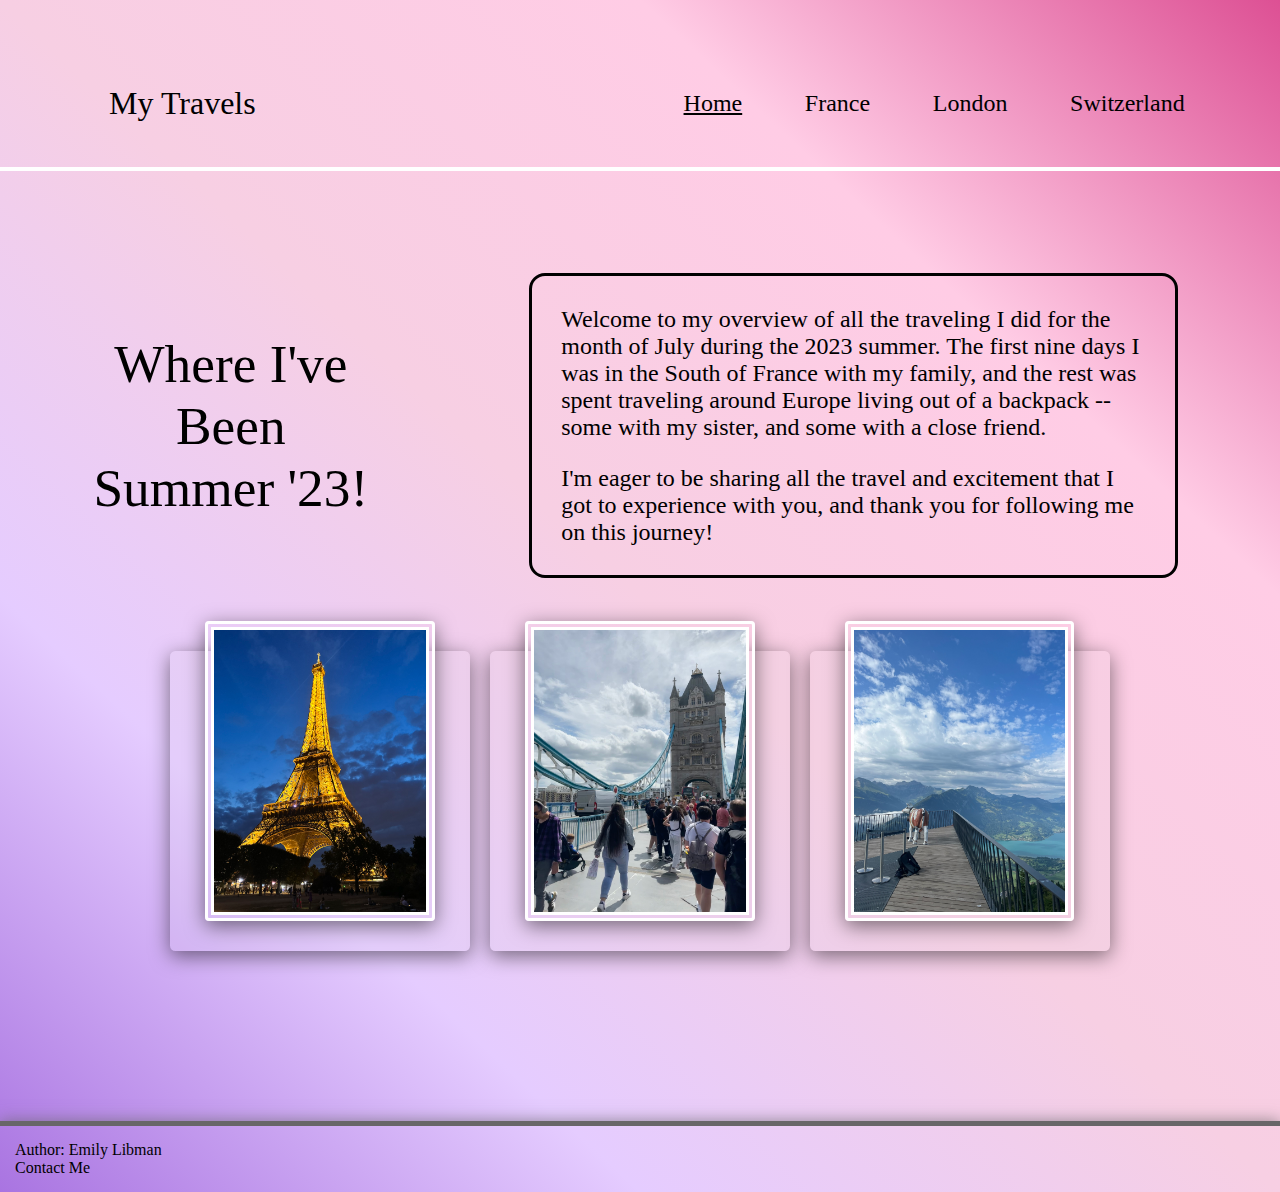
<file: index.html>
<!DOCTYPE html>
<html lang="en">
<head>
    <meta charset="UTF-8">
    <meta http-equiv="X-UA-Compatible" content="IE=edge">
    <meta name="viewport" content="width=device-width, initial-scale=1.0">
    <link rel="stylesheet" href="css/reset.css">
    <link rel="stylesheet" href="css/style.css">

    
    <title>Individual Project</title>
</head>
<body>
    <div>
    <a class="skip" href="">Skip to Main Content</a>
    </div>
    <header>
    <nav class="heading">
        <h1>
            <a href="index.html">My Travels</a>
        </h1>
        <ul class="links">
            <li><a class='current' href="index.html">Home</a></li>
            <li><a href="france.html">France</a></li>
            <li><a href="london.html">London</a></li>
            <li><a href="switz.html">Switzerland</a></li>
            
        </ul>
    </nav>
    </header>
    <main>
    <div class="intro">
        <h1 class="main-intro">Where I've Been Summer '23!</h1>
    
    <div class="intro-content">
        <p>Welcome to my overview of all the traveling I did for the month of July during the 2023 summer. The first nine days I was in the South of France with my family, and the rest was spent traveling around Europe living out of a backpack -- some with my sister, and some with a close friend.</p>
        <p>I'm eager to be sharing all the travel and excitement that I got to experience with you, and thank you for following me on this journey!</p>
    </div>
    </div>
    <div class="body-content move">
    <div class="container">
        <div class="card long">
            <div class="imgBx">
                <img src="images/eiffel-tower.jpeg" alt="a picture of the eiffel tower glistening in the night" onclick="franceFunc()">
            </div>
            <div class="content">
                <h2>France</h2>
                <p>To begin and end my summer, I traveled through France. For the first week of July, I stayed at a villa in the south of France with my family, in a town called Aix en Provence. Nearing the end of the month, I traveled up the country staying in hostels in Paris and Rouen.</p>
            </div>
        </div>
        <div class="card long">
            <div class="imgBx">
                <img src="images/london_bridge.jpeg" alt="primrose hill in london" onclick="londonFunc()">
            </div>
            <div class="content">
                <h2>London, England</h2>
                <p>After France, my sister and I traveled to London, where we ate amazing food, saw a Broadway show, and visited incredible tourist sites. We even spent a day at the Wibmledon Grand Slam semi-finals.</p>
            </div>
        </div>
        
        <div class="card long">
            <div class="imgBx">
                <img src="images/switz_HK-peak.JPG" alt="view from peak of harder kulm mountain" onclick="switzFunc()">
            </div>
            <div class="content">
                <h2>Switzerland</h2>
                <p>At the end of my summer, I went hiking through Switzerland with my childhood best friend. We went to a street fair full of amazing food and lively music, hiked beautiful mountains, and swam in crystal clear waters.</p>
            </div>
        </div>
        
    </div>

    </div>
    <footer>
        <p>Author: Emily Libman <br> <a href="mailto:elibman@umich.edu">Contact Me</a></p>
        
    </footer>


    <!-- <div class="slide hi-slide">
        <div class="hi-prev"></div>
        <div class="hi-next"></div>
        <ul>
            <li><img src="images/aix_bridge.jpeg" alt="bridge in aix en provence" onclick="franceFunc()"></li>
            <li><img src="images/london_buckingham-inner.jpeg" alt="buckingham palace" onclick="londonFunc()"></li>
            <li><img src="images/wimbledon.jpeg" alt="court 1 sideview at Wimbledon"></li>
            <li><img src="images/switz_HK-peak.JPG" alt="Peak of the Switzerland mountain Harder Kulm"></li>
            <li><img src="images/aix_square.jpeg" alt="square" onclick="franceFunc()"></li>
            <li><img src="images/switz_harder-kulm.jpeg" alt="mountain"></li>
            <li><img src="images/aix_fountain.jpeg" alt="fountain" onclick="franceFunc()"></li>
        </ul>
    </div>

    <script src="https://code.jquery.com/jquery-3.7.1.js"></script>

    <script src="js/jquery.hislide.js"></script>

    <script>
        $('.slide').hiSlide();
    </script> -->

    <script>
        function franceFunc() {
            location.replace('france.html')
        }

        function londonFunc() {
            location.replace('london.html')
        }

        function switzFunc() {
            location.replace('switz.html')
        }
    </script>
    </main>
</body>
</file>
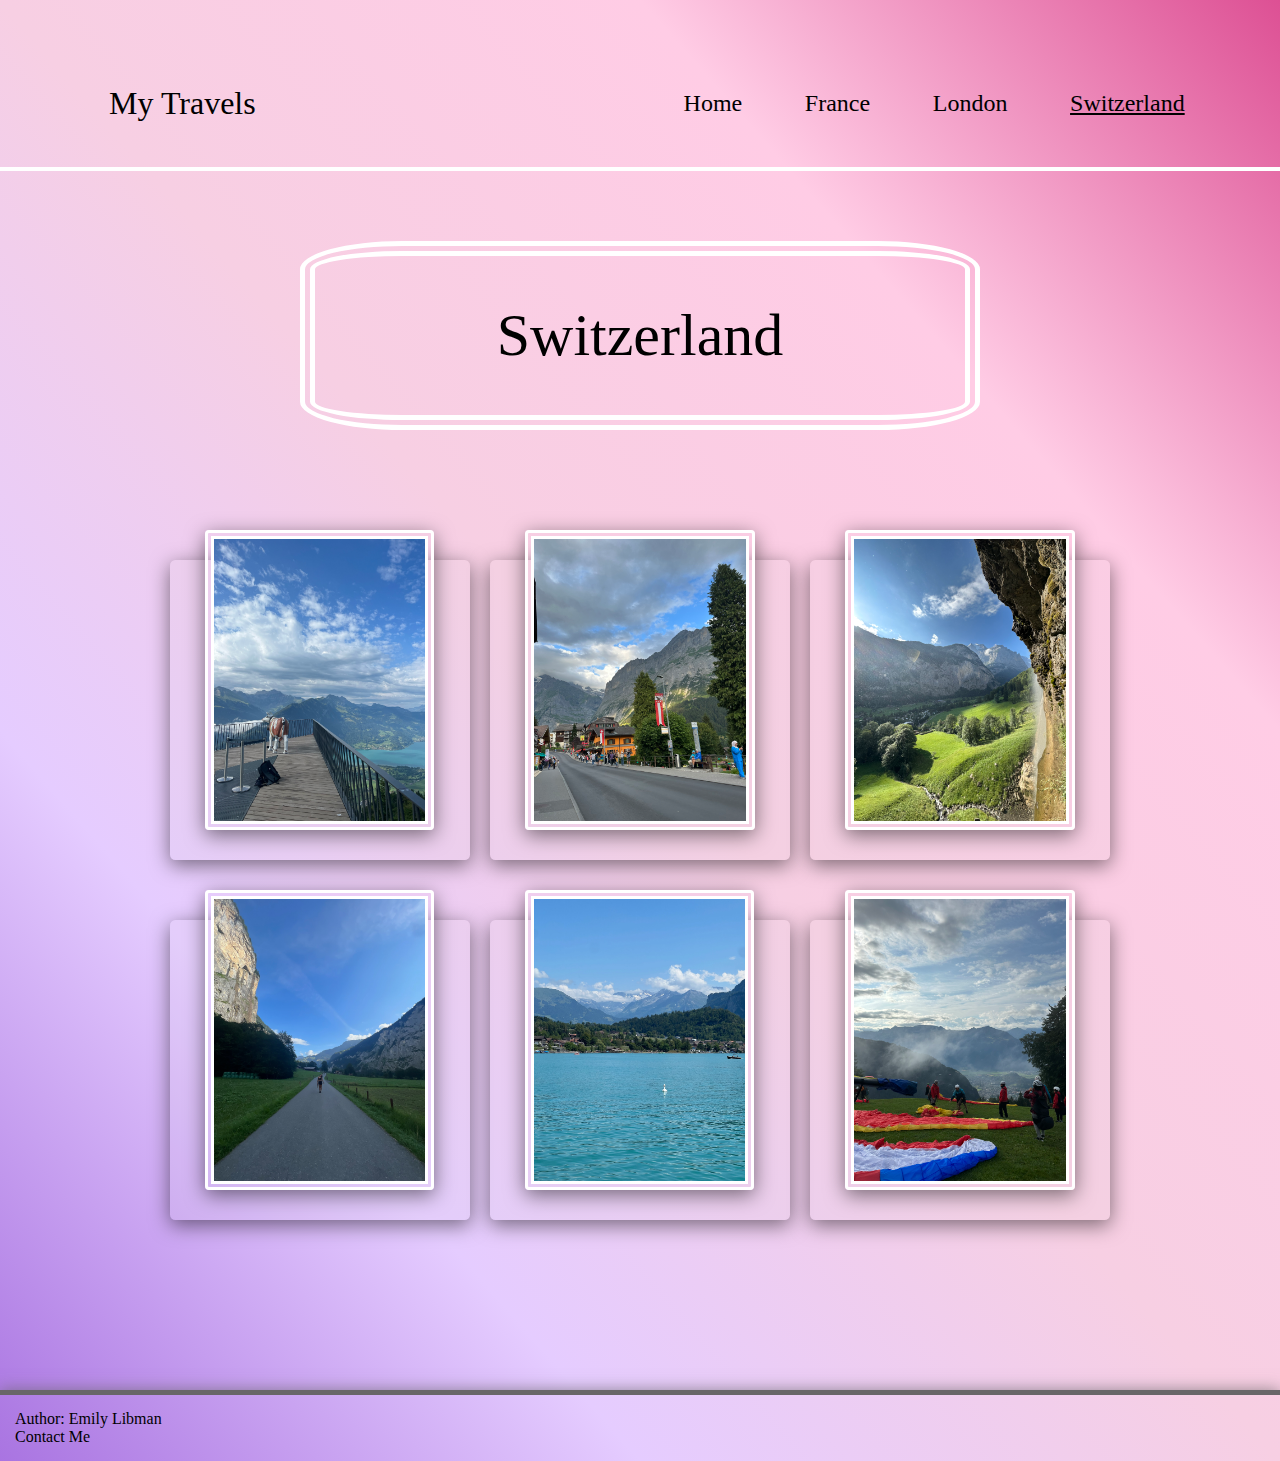
<file: switz.html>
<!DOCTYPE html>
<html lang="en">
<head>
    <meta charset="UTF-8">
    <meta http-equiv="X-UA-Compatible" content="IE=edge">
    <meta name="viewport" content="width=device-width, initial-scale=1.0">
    <link rel="stylesheet" href="css/reset.css">
    <link rel="stylesheet" href="css/style.css">

    
    <title>Individual Project</title>
</head>
<body>
    <div>
    <a class="skip" href="">Skip to Main Content</a>
    </div>
    <header>
    <nav class="heading">
        <h1>
            <a href="index.html">My Travels</a>
        </h1>
        <ul class="links">
            <li><a href="index.html">Home</a></li>
            <li><a href="france.html">France</a></li>
            <li><a href="london.html">London</a></li>
            <li><a class='current' href="switz.html">Switzerland</a></li>
        </ul>
    </nav>
    </header>
    <main>
        <h1 class="title">Switzerland</h1>

        <div class="body-content">
            <div class="container">
                <div class="card">
                    <div class="imgBx">
                        <img src="images/switz_HK-peak.JPG" alt="View from peak of the harder kulm mountain">
                    </div>
                    <div class="content">
                        <h2>Harder Kulm Peak</h2>
                        <p>After a two hour hike to the top of the mountain, this is the view looking over from the peak</p>
                    </div>
                </div>
                <div class="card">
                    <div class="imgBx">
                        <img src="images/grindelwald-street.jpeg" alt="view from the street in Grindelwald">
                    </div>
                    <div class="content">
                        <h2>Grindelwald</h2>
                        <p>View from a street in Grindelwald of the beautiful mountains and shops</p>
                    </div>
                </div>
                <div class="card mid">
                    <div class="imgBx">
                        <img src="images/lauterbrunnen.jpeg" alt="Lauterbrunnen waterfall">
                    </div>
                    <div class="content">
                        <h2>Staubbach Waterfalls</h2>
                        <p>A view from within the wall of the Staubbach waterfall in Lauterbrunnen, overlooking beautiful greenery</p>
                    </div>
                </div>
                <div class="card">
                    <div class="imgBx">
                        <img src="images/lauterbrunnen-valley.JPG" alt="Valley amid mountains in Lauterbrunnen">
                    </div>
                    <div class="content">
                        <h2>Wengen Valley</h2>
                        <p>The view of the Wengen Valley in Lauterbrunnen</p>
                    </div>
                </div>
                <div class="card">
                    <div class="imgBx">
                        <img src="images/brienz.JPG" alt="swan floating in Lake Brienz">
                    </div>
                    <div class="content">
                        <h2>Lake Brienz</h2>
                        <p>A swan floating in the crystal clear waters of Lake Brienz in Bern, Switzerland</p>
                    </div>
                </div>
                <div class="card mid">
                    <div class="imgBx">
                        <img src="images/paragliding.jpeg" alt="paragliding in interlaken">
                    </div>
                    <div class="content">
                        <h2>Paragliding</h2>
                        <p>An overview of a cliff in Interlaken we paraglided off of, showing gorgeous views of the city</p>
                    </div>
                </div>
            </div>
            
            </div>
    </main>


    <footer>
        <p>Author: Emily Libman <br> <a href="mailto:elibman@umich.edu">Contact Me</a></p>
        
    </footer>
</file>
<file: css/style.css>
/* @import url('https://fonts.googleapis.com/css2?family=Poppins:wght@300;400;500;600;700;800;900&display=swap'); */

html{
    background-image: linear-gradient(to right top,#a974e1, #E5CCFF, #f7cfe3, #FFCCE5, #dd5094);
    background-repeat: no-repeat;
    background-size: cover;
}

body{
    font-family: Stencil Std, fantasy;
}


.skip{
    position: absolute;
    margin-top: -40pt;
}

.skip:focus{
    margin-top: 0;
}

:focus{
    border: solid;
    padding: 1%;
}

.heading{
    display: flex;
    position: relative;
    align-items: center;
    justify-content: space-between;
    padding-top: 40px;
    padding-left: 5%;
    padding-right: 5%;
    border-bottom: #fff solid 4px;
    font-size: 18pt;
}

.links{
    display: flex;
    flex-direction: row;
    justify-content: flex-end;
}

li {
    padding:10%;
}

h1{
    text-align: center;
    font-size: xx-large;
    padding: 45px;
}

.title{
    margin-left: 300px;
    margin-right: 300px;
    border: double 15px white;
    font-size: 45pt;
    border-radius: 15%;
    margin-top: 70px;
    margin-bottom: 70px;
}

.intro{
    display: grid;
    grid-template-columns: 1fr 2fr;
}

.intro-content{
    display: flex;
    flex-direction: column;
    border: solid;
    border-radius: 12pt;
    margin: 12%;
    padding: 2%;
    font-size: 18pt;

    /* margin-bottom: 30px; */
}

.move{
    margin-top: -90px;
}

.main-intro{
    display:flex;
    text-align: center;
    align-items: center;
    justify-content: center;
    font-size: 40pt;
    padding-left: 5pc;
}

p{
    padding: 2%;
}

h2{
    font-size: 15pt;
}

img{
    border: double 7pt white;
    height: 300pt;
    width: auto;
}

.current{
    text-decoration: underline;
}

.body-content{
    display: flex;
    justify-content: center;
    align-items: center;
}

.container{
    position: relative;
    width: 1100px;
    display: flex;
    justify-content: center;
    align-items: center;
    flex-wrap: wrap;
    padding: 30px;
    margin-bottom: 110px;
}

.container .card{
    position: relative;
    border-radius: 4pt;
    max-width: 300px;
    height: 300px;
    background: rgba(223, 223, 223, 0.115);
    margin: 30px 10px;
    padding: 20px 15px;
    display: flex;
    flex-direction: column;
    box-shadow: 0 5px 20px rgba(0,0,0,.5);
    transition: .3s ease-in-out;
}

.container .card:hover{
    height: 420px;
}

.container .long:hover{
    height: 600px
}

.container .mid:hover{
    height: 480px
}

.container .card .imgBx{
    position: relative;
    width: 300px;
    height: 300px;
    top: -60px;
    left: 20px;
    margin-top: 10px;
    z-index: 1;
    cursor: pointer;
    /* box-shadow: 0 5px 20px rgba(0,0,0,.2); */
}

.container .card .imgBx img{
    max-width: 100%;
    border-radius: 4px;
    box-shadow: 0 5px 20px rgba(0,0,0,.5);
}

.container .card .content{
    position: relative;
    margin-top: -140px;
    padding: 10px 15px;
    text-align: center;
    color: #111;
    visibility: hidden;
    opacity: 0;
    transition: .3s ease-in-out;
}

.container .card:hover .content{
    visibility: visible;
    opacity: 1;
    margin-top: -40px;
    transition-delay: .3s;
}

footer p{
    padding: 0;
    padding-left: 15px;
    padding-bottom: 15px;
    border-top: solid 5px rgb(104, 102, 104);
    box-shadow: 0px 0px 15px rgb(104, 102, 104, .7);
    padding-top: 15px;
}

.links a:hover{
    color: grey;
}


/* .hi-slide{
    position: relative;
    width: 754px;
    height: 292px;
    border-radius: 50px;
    margin: 0px auto 0;
    margin-bottom: 80px;
}

.hi-slide .hi-next,
.hi-slide .hi-prev{
    position: absolute;
    top: 50%;
    width: 40px;
    height: 40px;
    margin-top: -20px;
    border-radius: 50px;
    line-height: 40px;
    text-align: center;
    cursor: pointer;
    color: black;
    transition: all .7s;
    font-size: 20px;
    font-weight: bold;
}

/* .hi-slide .hi-next:hover,
.hi-slide .hi-prev:hover{
    opacity: 1;
    background-color: white;
} */


/* .hi-slide .hi-prev{
    left: -60px;}

.hi-slide .hi-prev::before{
    content: '<';
}

.hi-slide .hi-next{
    right: -70px;

}

.hi-slide .hi-next::before{
    content: '>';
}

.hi-slide > ul{
    list-style: none;
    position: relative;
    width: 754px;
    height: 292px;
    margin: 0;
    padding: 25px;
}

.hi-slide > ul > li{
    overflow: hidden;
    position: absolute;
    z-index: 0;
    left: 377px;
    top: 147px;
    width: 0;
    height: 0;
    margin: 0;
    padding: 0;
    border: 3px solid white;
    cursor: pointer;
    background-color: #333;
}

.hi-slide > ul > li > img{
    width: 100%;
    height: 100%;
    background-position: center;
} */

/* #carousel-container {
    overflow: hidden;
    width: 80%;
    margin: auto;
    position: relative;
  }

  #carousel {
    display: flex;
    transition: transform 0.5s ease;
  }

  .carousel-item {
    flex: 0 0 50%; 
    box-sizing: border-box;
    margin:0 -5%; 
    transition: transform .2s;
  }

  .carousel-item:hover{
    transform: scale(1.2)
    
  }

  #prevBtn {
    cursor: pointer;
    position: absolute;
    top: 50%;
    transform: translateY(-50%);
    font-size: 24px;
    background-color: #333;
    color: #fff;
    border: none;
    padding: 10px;
    margin: 0 10px;
  }

  #nextBtn{
    cursor: pointer;
    position: absolute;
    top: 50%;
    transform: translateY(-50%);
    font-size: 24px;
    background-color: #333;
    color: #fff;
    border: none;
    padding: 10px;
    margin: 0 10px;
}
</file>
